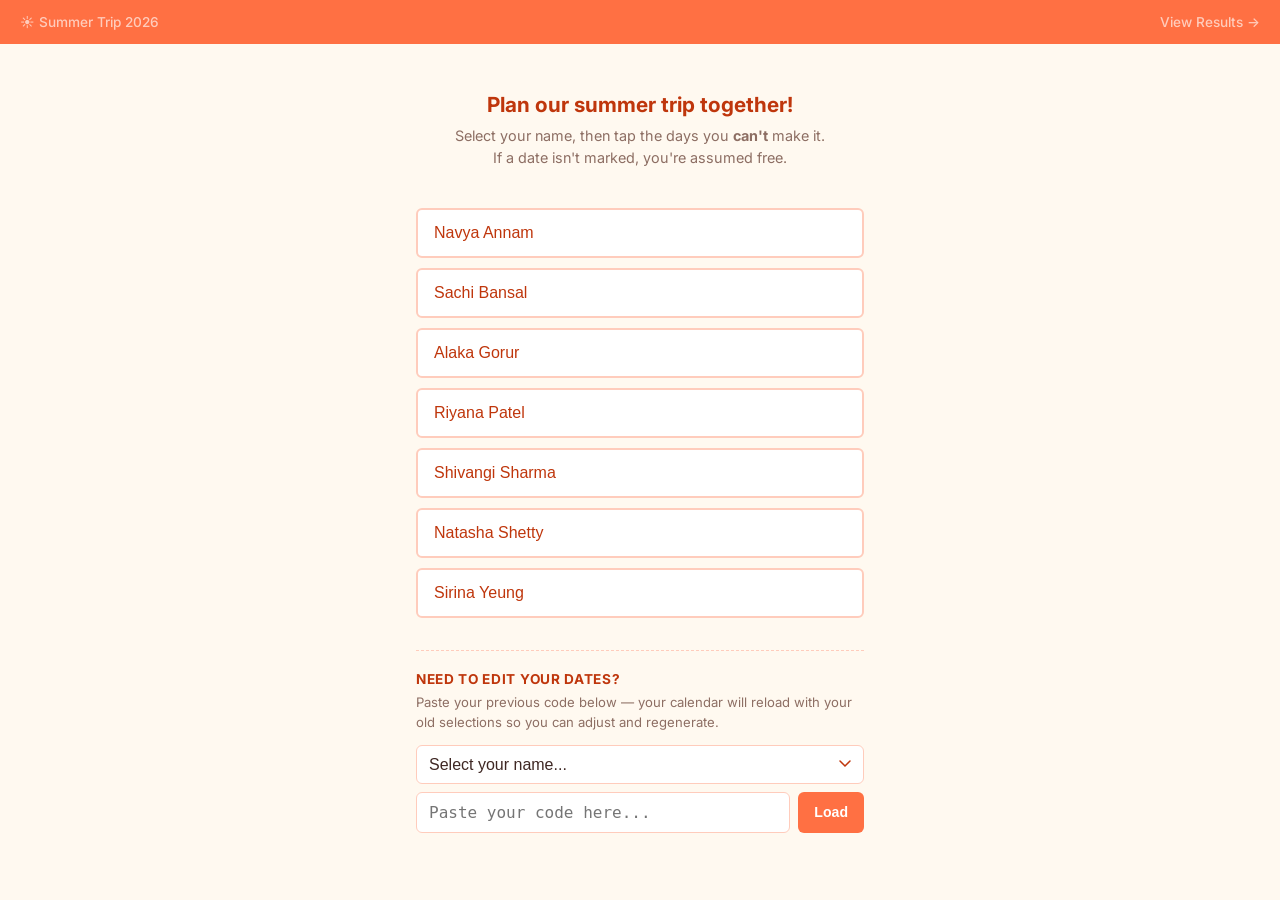
<file: index.html>
<!DOCTYPE html>
<html lang="en">
<head>
  <meta charset="UTF-8">
  <meta name="viewport" content="width=device-width, initial-scale=1.0">
  <title>Summer Trip 2026</title>
  <meta name="description" content="Plan our summer trip — mark your unavailable dates and find when everyone is free.">
  <meta name="theme-color" content="#ff7043">
  <link rel="apple-touch-icon" href="https://fav.farm/🌴">
  <link rel="icon" href="https://fav.farm/🌴">
  <link rel="preconnect" href="https://fonts.googleapis.com">
  <link href="https://fonts.googleapis.com/css2?family=Inter:wght@400;500;600;700&display=swap" rel="stylesheet">
  <link rel="stylesheet" href="css/style.css">
</head>
<body>
  <header class="header">
    <a href="index.html" class="header-logo">☀️ Summer Trip 2026</a>
    <a href="results.html">View Results →</a>
  </header>
  <main class="container" id="app">
    <!-- Step 1 and Step 2 rendered by app.js -->
  </main>
  <script type="module" src="js/app.js"></script>
</body>
</html>
</file>
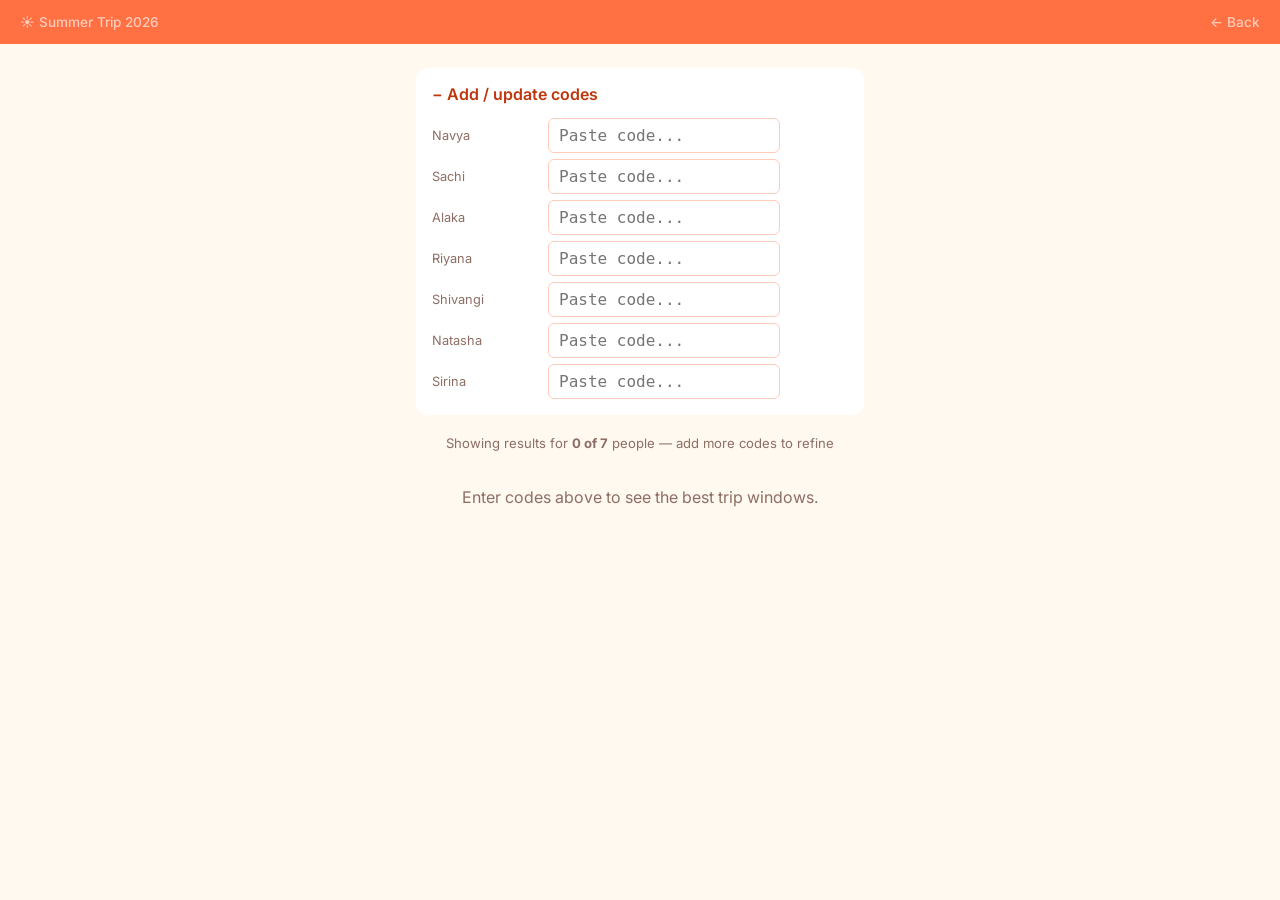
<file: results.html>
<!DOCTYPE html>
<html lang="en">
<head>
  <meta charset="UTF-8">
  <meta name="viewport" content="width=device-width, initial-scale=1.0">
  <title>Results — Summer Trip 2026</title>
  <meta name="description" content="Plan our summer trip — mark your unavailable dates and find when everyone is free.">
  <meta name="theme-color" content="#ff7043">
  <link rel="apple-touch-icon" href="https://fav.farm/🌴">
  <link rel="icon" href="https://fav.farm/🌴">
  <link rel="preconnect" href="https://fonts.googleapis.com">
  <link href="https://fonts.googleapis.com/css2?family=Inter:wght@400;500;600;700&display=swap" rel="stylesheet">
  <link rel="stylesheet" href="css/style.css">
</head>
<body>
  <header class="header">
    <a href="index.html" class="header-logo">☀️ Summer Trip 2026</a>
    <a href="index.html">← Back</a>
  </header>
  <main class="container" id="results-app">
    <!-- Rendered by results.js -->
  </main>
  <script type="module" src="js/results.js"></script>
</body>
</html>
</file>
<file: css/style.css>
/* css/style.css */
:root {
  --coral: #ff7043;
  --coral-light: #ffccbc;
  --coral-dark: #bf360c;
  --cream: #fff9f0;
  --cream-dark: #fff3e0;
  --text: #3e2723;
  --text-muted: #8d6e63;
  --green-full: #43a047;
  --green-most: #66bb6a;
  --green-some: #a5d6a7;
  --green-light: #c8e6c9;
  --yellow: #ffb74d;
  --red-light: #ff7043;
  --red-full: #e53935;
  --radius: 12px;
  --radius-sm: 6px;
  --font: 'Inter', system-ui, sans-serif;
}

* { box-sizing: border-box; margin: 0; padding: 0; }

body {
  font-family: var(--font);
  background: var(--cream);
  color: var(--text);
  min-height: 100vh;
  /* Prevent double-tap zoom on iOS everywhere except intentional pinch */
  touch-action: manipulation;
}

.header {
  background: var(--coral);
  color: white;
  padding: 14px 20px;
  display: flex;
  justify-content: space-between;
  align-items: center;
  font-weight: 700;
  font-size: 1rem;
  position: sticky;
  top: 0;
  z-index: 100;
}

.header a, .header-logo {
  color: var(--coral-light);
  text-decoration: none;
  font-size: 0.85rem;
  font-weight: 500;
}
.header-logo {
  color: white;
  font-size: 1rem;
  font-weight: 700;
}

.container {
  max-width: 480px;
  margin: 0 auto;
  padding: 24px 16px;
}

.btn {
  display: inline-block;
  background: var(--coral);
  color: white;
  border: none;
  border-radius: var(--radius-sm);
  padding: 12px 20px;
  font-size: 0.95rem;
  font-weight: 600;
  cursor: pointer;
  width: 100%;
  text-align: center;
}

.btn:hover { background: var(--coral-dark); }
.btn-outline {
  background: transparent;
  border: 2px solid var(--coral);
  color: var(--coral-dark);
}

/* Name picker */
.welcome { text-align: center; padding: 24px 0 16px; }
.welcome h2 { font-size: 1.3rem; color: var(--coral-dark); margin-bottom: 8px; }
.welcome p { color: var(--text-muted); font-size: 0.9rem; line-height: 1.5; }

.name-list { display: flex; flex-direction: column; gap: 10px; margin-top: 24px; }
.name-btn {
  background: white;
  border: 2px solid var(--coral-light);
  border-radius: var(--radius-sm);
  padding: 14px 16px;
  font-size: 1rem;
  color: var(--coral-dark);
  cursor: pointer;
  text-align: left;
  transition: background 0.15s, border-color 0.15s;
}
.name-btn:hover, .name-btn.selected {
  background: var(--coral);
  color: white;
  border-color: var(--coral);
}
.name-btn.has-dates {
  border-color: var(--coral);
  color: var(--coral-dark);
  display: flex;
  justify-content: space-between;
  align-items: center;
}
.name-btn.has-dates:hover { background: var(--coral); color: white; }
.name-btn.has-dates:hover .name-edit-tag { background: rgba(255,255,255,0.25); color: white; }
.name-edit-tag {
  font-size: 0.72rem;
  font-weight: 500;
  background: var(--coral-light);
  color: var(--coral-dark);
  border-radius: 20px;
  padding: 2px 8px;
}

/* Edit-code section */
.edit-code-section {
  margin-top: 32px;
  border-top: 1.5px dashed var(--coral-light);
  padding-top: 20px;
}
.edit-code-label {
  font-size: 0.85rem;
  font-weight: 700;
  color: var(--coral-dark);
  text-transform: uppercase;
  letter-spacing: 0.05em;
  margin-bottom: 6px;
}
.edit-code-hint {
  font-size: 0.82rem;
  color: var(--text-muted);
  margin-bottom: 12px;
  line-height: 1.5;
}
.edit-code-section select {
  width: 100%;
  border: 1.5px solid var(--coral-light);
  border-radius: var(--radius-sm);
  padding: 10px 12px;
  font-size: 1rem; /* ≥16px prevents iOS auto-zoom on focus */
  color: var(--text);
  background: white;
  margin-bottom: 8px;
  outline: none;
  appearance: none;
  -webkit-appearance: none;
  background-image: url("data:image/svg+xml,%3Csvg xmlns='http://www.w3.org/2000/svg' width='12' height='8' viewBox='0 0 12 8'%3E%3Cpath d='M1 1l5 5 5-5' stroke='%23bf360c' stroke-width='1.5' fill='none' stroke-linecap='round'/%3E%3C/svg%3E");
  background-repeat: no-repeat;
  background-position: right 12px center;
}
.edit-code-section select:focus { border-color: var(--coral); }
.edit-code-row { display: flex; gap: 8px; }
.edit-code-row input {
  flex: 1;
  border: 1.5px solid var(--coral-light);
  border-radius: var(--radius-sm);
  padding: 10px 12px;
  font-size: 1rem; /* ≥16px prevents iOS auto-zoom on focus */
  font-family: monospace;
  outline: none;
}
.edit-code-row input:focus { border-color: var(--coral); }
.edit-code-row button {
  background: var(--coral);
  color: white;
  border: none;
  border-radius: var(--radius-sm);
  padding: 10px 16px;
  font-size: 0.88rem;
  font-weight: 600;
  cursor: pointer;
  white-space: nowrap;
}
.edit-code-row button:hover { background: var(--coral-dark); }
.edit-code-error {
  font-size: 0.78rem;
  color: #e53935;
  margin-top: 6px;
  min-height: 1em;
}

/* Step 2 header */
.step2-header { display: flex; align-items: center; gap: 12px; margin-bottom: 20px; }
.back-btn { background: none; border: none; color: var(--coral); cursor: pointer; font-size: 0.9rem; }

/* Calendar */
.calendar { display: flex; flex-direction: column; gap: 24px; }
.month-grid { background: white; border-radius: var(--radius); padding: 16px; }
.month-label { font-size: 0.85rem; font-weight: 700; color: var(--coral-dark); text-transform: uppercase; letter-spacing: 0.05em; margin-bottom: 10px; text-align: center; }
.weekday-row { display: grid; grid-template-columns: repeat(7, 1fr); text-align: center; margin-bottom: 4px; }
.weekday-row span { font-size: 0.7rem; color: var(--text-muted); font-weight: 600; }
.days-grid { display: grid; grid-template-columns: repeat(7, 1fr); gap: 3px; }
.day-cell {
  aspect-ratio: 1;
  display: flex; align-items: center; justify-content: center;
  border-radius: 4px;
  font-size: 0.8rem;
  cursor: pointer;
  user-select: none;
  -webkit-user-select: none;
  -webkit-touch-callout: none;
  color: var(--text);
  background: var(--cream);
  border: 1.5px solid transparent;
  touch-action: none;
}
.day-cell:hover { border-color: var(--coral-light); }
.day-cell.unavailable { background: var(--coral); color: white; }
.day-cell.empty { cursor: default; background: transparent; }

/* Generate button area */
.generate-area { margin-top: 24px; }
.code-display {
  margin-top: 16px;
  background: white;
  border-radius: var(--radius-sm);
  padding: 16px;
  text-align: center;
  display: none;
}
.code-display.visible { display: block; }
.code-text {
  font-family: monospace;
  font-size: 0.9rem;
  word-break: break-all;
  background: var(--cream-dark);
  padding: 10px;
  border-radius: 4px;
  margin: 10px 0;
}
.code-instructions { font-size: 0.85rem; color: var(--text-muted); margin-top: 8px; }

/* Reason popover */
.reason-backdrop {
  position: fixed;
  inset: 0;
  background: rgba(0,0,0,0.25);
  z-index: 199;
}
.reason-popover {
  position: fixed;
  background: white;
  border-radius: var(--radius);
  box-shadow: 0 4px 20px rgba(0,0,0,0.15);
  padding: 16px;
  z-index: 200;
  width: 280px;
  max-width: 90vw;
}
.reason-popover h4 { font-size: 0.9rem; color: var(--coral-dark); margin-bottom: 10px; }
.reason-chips { display: flex; flex-wrap: wrap; gap: 6px; margin-bottom: 10px; }
.chip {
  background: var(--cream-dark);
  border: 1.5px solid var(--coral-light);
  border-radius: 20px;
  padding: 4px 12px;
  font-size: 0.8rem;
  color: var(--coral-dark);
  cursor: pointer;
}
.chip:hover, .chip.selected { background: var(--coral); color: white; border-color: var(--coral); }
.reason-input {
  width: 100%;
  border: 1.5px solid var(--coral-light);
  border-radius: var(--radius-sm);
  padding: 8px 10px;
  font-size: 1rem; /* ≥16px prevents iOS auto-zoom on focus */
  outline: none;
  margin-bottom: 10px;
}
.reason-input:focus { border-color: var(--coral); }
.popover-actions { display: flex; gap: 8px; }
.popover-actions button { flex: 1; padding: 8px; border-radius: var(--radius-sm); font-size: 0.85rem; font-weight: 600; cursor: pointer; border: none; }
.popover-save { background: var(--coral); color: white; }
.popover-dismiss { background: var(--cream-dark); color: var(--text-muted); }

/* Results page */
.section-label { font-size: 0.75rem; font-weight: 700; text-transform: uppercase; letter-spacing: 0.07em; color: var(--coral-dark); margin-bottom: 10px; }
.codes-panel { background: white; border-radius: var(--radius); padding: 16px; margin-bottom: 20px; }
.codes-panel summary { cursor: pointer; font-weight: 600; color: var(--coral-dark); list-style: none; }
.codes-panel summary::before { content: '+ '; }
details[open] summary::before { content: '− '; }
.code-input-row { display: flex; flex-direction: column; gap: 6px; margin-top: 14px; }
.code-field { display: flex; gap: 6px; align-items: center; }
.code-field label { font-size: 0.8rem; color: var(--text-muted); min-width: 110px; }
.code-field input {
  flex: 1; border: 1.5px solid var(--coral-light); border-radius: var(--radius-sm);
  padding: 7px 10px; font-size: 1rem; font-family: monospace; outline: none; /* ≥16px prevents iOS auto-zoom */
}
.code-field input:focus { border-color: var(--coral); }
.code-field input.error { border-color: var(--red-full); }
.code-field .error-msg { font-size: 0.7rem; color: var(--red-full); }
.status-bar { font-size: 0.82rem; color: var(--text-muted); margin-bottom: 16px; text-align: center; }

/* Best windows */
.windows-section { margin-bottom: 28px; }
.window-card {
  background: white;
  border-left: 4px solid var(--coral-light);
  border-radius: var(--radius-sm);
  padding: 12px 14px;
  margin-bottom: 8px;
  display: flex;
  justify-content: space-between;
  align-items: center;
}
.window-card.rank-1 { border-left-color: var(--coral); background: var(--cream-dark); }
.window-date { font-weight: 600; color: var(--text); font-size: 0.95rem; }
.window-meta { font-size: 0.78rem; color: var(--text-muted); margin-top: 2px; }
.window-badge { font-size: 0.75rem; font-weight: 700; color: var(--coral); }
.window-score { font-size: 0.85rem; font-weight: 600; color: var(--coral-dark); }

/* Heat map */
.heatmap-section { margin-bottom: 32px; }
.heatmap-month { background: white; border-radius: var(--radius); padding: 14px; margin-bottom: 16px; }
.heatmap-days { display: grid; grid-template-columns: repeat(7, 1fr); gap: 3px; }
.hm-cell {
  aspect-ratio: 1; border-radius: 3px; cursor: pointer;
  display: flex; align-items: center; justify-content: center;
  font-size: 0.65rem; font-weight: 500; color: rgba(0,0,0,0.5);
  position: relative;
}
.hm-cell.empty { background: transparent; cursor: default; }

/* Tooltip */
.hm-tooltip {
  position: fixed; background: white; border-radius: var(--radius-sm);
  box-shadow: 0 4px 16px rgba(0,0,0,0.15); padding: 12px 14px;
  z-index: 300; width: 220px;
  font-size: 0.8rem;
  pointer-events: none;
}
.hm-tooltip h5 { color: var(--coral-dark); margin-bottom: 8px; font-size: 0.82rem; }
.hm-tooltip-row { display: flex; align-items: center; gap: 6px; margin-bottom: 4px; }
.hm-tooltip-row .dot { width: 8px; height: 8px; border-radius: 50%; flex-shrink: 0; }
</file>
